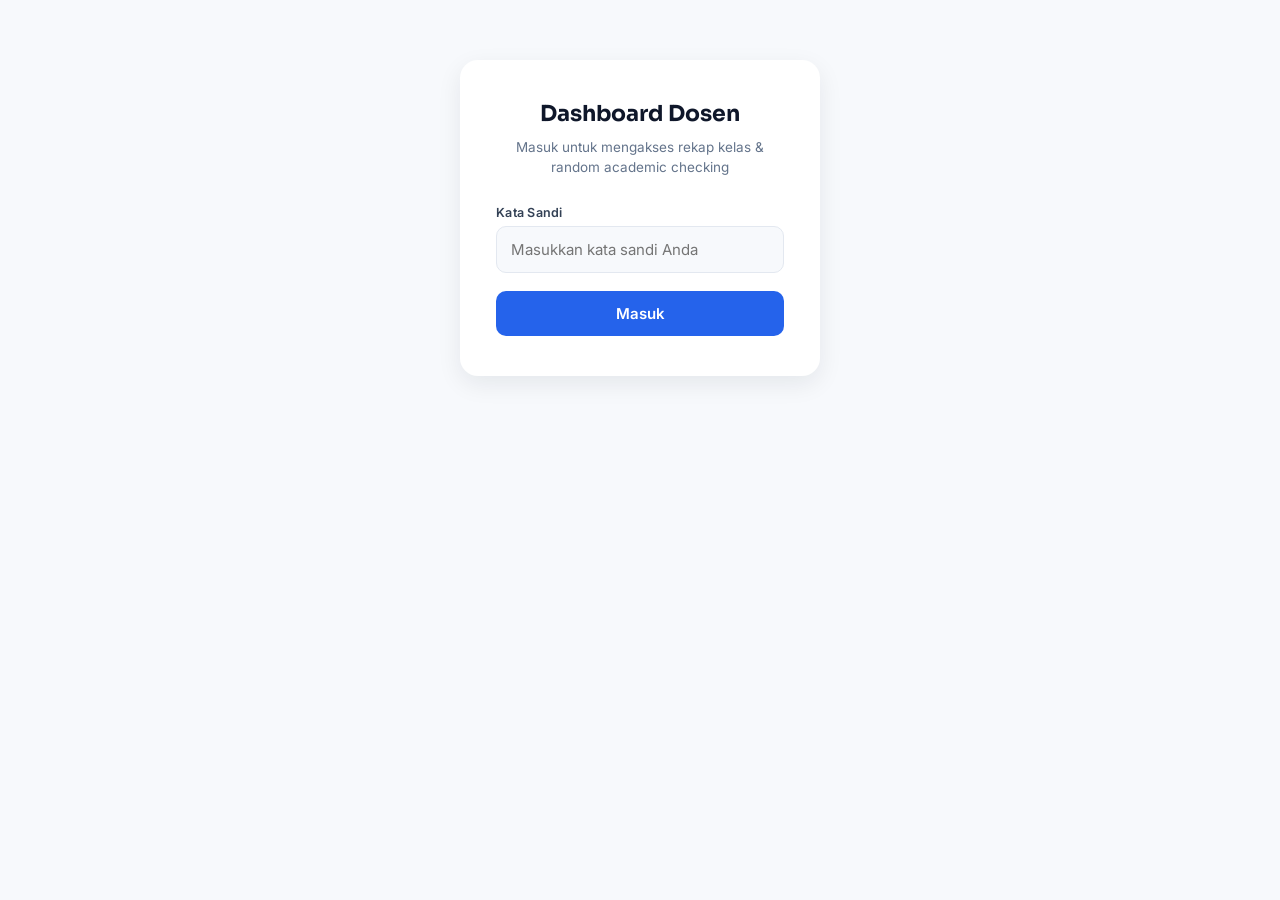
<file: admin.html>
<!DOCTYPE html>
<html lang="id">
<head>
<meta charset="UTF-8">
<meta name="viewport" content="width=device-width, initial-scale=1.0">
<title>Dashboard Dosen — Monitoring Perkuliahan</title>
<link href="https://fonts.googleapis.com/css2?family=Sora:wght@400;600;700&family=Inter:wght@400;500;600&display=swap" rel="stylesheet">
<link rel="stylesheet" href="style.css">
</head>
<body>
<div id="page-admin-login" class="login-card" style="margin:60px auto;max-width:360px;">
  <h1>Dashboard Dosen</h1>
  <p class="login-sub">Masuk untuk mengakses rekap kelas & random academic checking</p>
  <div class="login-form">
    <label for="admin-password">Kata Sandi</label>
    <form onsubmit="return false;" autocomplete="off">
  <input id="admin-password" name="admin-password" type="password"
         placeholder="Masukkan kata sandi Anda"
         autocomplete="new-password">
</form>
    <div class="login-error" id="admin-login-error"></div>
    <button class="btn-primary" id="btn-admin-login"><span class="btn-label">Masuk</span></button>
  </div>
</div>
<div id="page-admin-pilih" style="display:none;max-width:360px;margin:60px auto;" class="login-card">
  <h1>Pilih Kelas</h1>
  <div class="login-form">
    <label for="admin-matkul-select">Mata Kuliah</label>
    <select id="admin-matkul-select"><option value="">Memuat...</option></select>
    <label for="admin-kelas-select" style="margin-top:14px;">Kelas</label>
    <select id="admin-kelas-select"><option value="">Pilih mata kuliah dahulu</option></select>
    <button class="btn-primary" id="btn-admin-tampilkan" style="margin-top:16px;"><span class="btn-label">Tampilkan Dashboard</span></button>
  </div>
</div>
<div id="page-admin-dashboard" style="display:none;max-width:1100px;margin:24px auto;padding:0 16px;">
  <div class="panel-card">
    <h2>A. Rekap Seluruh Kelas</h2>
    <p class="panel-desc" id="rekap-context-info">Mata Kuliah: – &middot; – &middot; Prodi: –</p>
    <div class="table-scroll">
      <table>
        <thead><tr>
          <th>No</th><th>Nama</th>
          <th>Kehadiran</th><th>Tugas KKNI</th><th>Rata-Rata Nilai KKNI</th><th>UTS</th><th>UAS</th>
        </tr></thead>
        <tbody id="tbl-rekap"></tbody>
      </table>
    </div>
  </div>
  <div class="panel-card">
    <h2>B. Random Academic Checking</h2>
    <p class="panel-desc">40% mahasiswa dipilih acak dari yang sudah mengumpulkan tiap jenis tugas.</p>
    <div class="table-scroll">
      <table>
        <thead><tr><th>No.</th><th>Jenis Tugas</th><th>Mahasiswa Terpilih (40%)</th><th></th></tr></thead>
        <tbody id="tbl-random-checking"></tbody>
      </table>
    </div>
  </div>
</div>
<script src="admin.js?v=20260907"></script>
</body>
</html>
</file>
<file: style.css>
/* ============================================================
   1. DESAIN TOKEN (variabel warna & ukuran)
   Ubah warna aplikasi cukup di sini, tidak perlu cari di file lain.
   ============================================================ */
:root{
  --navy-900:#0B1E33;
  --navy-800:#122A45;
  --navy-700:#1B3A5C;
  --blue-600:#2563EB;
  --blue-500:#3B82F6;
  --blue-50:#EEF4FF;
  --slate-50:#F7F9FC;
  --slate-100:#F0F3F8;
  --slate-200:#E3E8F0;
  --slate-400:#94A3B8;
  --slate-500:#64748B;
  --slate-700:#334155;
  --slate-900:#0F172A;
  --white:#FFFFFF;
  --green-600:#15803D;
  --green-50:#EFFAF2;
  --amber-600:#B45309;
  --amber-50:#FEF7E8;
  --red-600:#B91C1C;
  --red-50:#FDEEEE;
  --radius-md:12px;
  --radius-lg:18px;
  --shadow-sm:0 1px 2px rgba(15,23,42,.06), 0 1px 6px rgba(15,23,42,.04);
  --shadow-md:0 8px 24px rgba(15,23,42,.08);
  --font-display:'Sora', sans-serif;
  --font-body:'Inter', sans-serif;
}
*{box-sizing:border-box;}
html,body{margin:0;padding:0;}
body{
  font-family:var(--font-body);
  background:var(--slate-50);
  color:var(--slate-900);
  -webkit-font-smoothing:antialiased;
}
h1,h2,h3,h4{font-family:var(--font-display); margin:0; color:var(--slate-900);}
p{margin:0;}
button{font-family:inherit; cursor:pointer;}
::selection{background:var(--blue-50); color:var(--navy-900);}

a:focus-visible, button:focus-visible, input:focus-visible{
  outline:2px solid var(--blue-600); outline-offset:2px;
}

/* ============================================================
   2. HALAMAN LOGIN / INPUT NIM
   ============================================================ */
#page-login{
  min-height:100vh;
  display:flex;
  align-items:center;
  justify-content:center;
  padding:24px;
  background:
    radial-gradient(circle at 15% 20%, rgba(59,130,246,.15), transparent 45%),
    radial-gradient(circle at 85% 80%, rgba(37,99,235,.12), transparent 40%),
    linear-gradient(rgba(11,30,51,.75), rgba(11,30,51,.85)),
    url('https://unimed.ac.id/themes/unimed-template/assets/background.jpg') center/cover no-repeat;
  background-color:var(--navy-900); /* fallback kalau gambar gagal load */
}
.login-card{
  width:100%;
  max-width:420px;
  background:var(--white);
  border-radius:var(--radius-lg);
  box-shadow:var(--shadow-md);
  padding:40px 36px;
  text-align:center;
}
.login-mark{
  width:60px;height:60px;
  margin:0 auto 16px;
  border-radius:50%;              /* bulat, cocok untuk lambang universitas */
  background:var(--white);        /* latar putih supaya lambang terlihat jelas */
  border:1px solid var(--slate-200);
  display:flex; align-items:center; justify-content:center;
  padding:8px;
  color:var(--white); font-family:var(--font-display); font-weight:700; font-size:20px;
}

.login-mark img{
  width:100%;
  height:100%;
  object-fit:contain;   /* bukan cover */
}



.login-card h1{font-size:22px; font-weight:700; line-height:1.3;}
.login-sub{
  margin-top:8px; color:var(--slate-500); font-size:13.5px; line-height:1.5;
}
.login-form{margin-top:28px; text-align:left;}
.login-form label{
  display:block; font-size:12.5px; font-weight:600; color:var(--slate-700);
  margin-bottom:6px; letter-spacing:.02em;
}
.login-form input, .login-form select{
  width:100%; padding:13px 14px; font-size:15px;
  border:1.5px solid var(--slate-200); border-radius:10px;
  background:var(--slate-50); color:var(--slate-900);
  transition:border-color .15s, background .15s;
  font-family:inherit;
}
.login-form input:focus, .login-form select:focus{
  border-color:var(--blue-600); background:var(--white); outline:none;
}
.login-error{
  display:none; margin-top:10px; padding:10px 12px;
  background:var(--red-50); color:var(--red-600);
  border-radius:8px; font-size:13px; text-align:left; line-height:1.4;
}
.login-error.show{display:block;}
.btn-primary{
  width:100%; margin-top:18px; padding:13px 16px;
  background:var(--blue-600); color:var(--white); border:none; border-radius:10px;
  font-size:15px; font-weight:600; display:flex; align-items:center; justify-content:center; gap:8px;
  transition:background .15s, transform .1s;
}
.btn-primary:hover{background:var(--navy-700);}
.btn-primary:active{transform:scale(.98);}
.btn-primary:disabled{opacity:.7; cursor:default;}
.spinner{
  width:16px;height:16px; border-radius:50%;
  border:2px solid rgba(255,255,255,.4); border-top-color:#fff;
  animation:spin .7s linear infinite; display:none;
}
.btn-primary.loading .spinner{display:inline-block;}
.btn-primary.loading .btn-label{opacity:.85;}
@keyframes spin{to{transform:rotate(360deg);}}
.login-hint{
  margin-top:22px; font-size:12px; color:var(--slate-400);
}

/* ============================================================
   3. LAYOUT DASHBOARD (sidebar + konten)
   ============================================================ */
#page-dashboard{display:none; min-height:100vh;}
#page-dashboard.active{display:flex;}

.sidebar{
  width:236px; flex-shrink:0;
  background:var(--navy-900);
  color:var(--white);
  padding:22px 16px;
  display:flex; flex-direction:column;
  position:sticky; top:0; height:100vh;
}
.sidebar-brand{
  display:flex; align-items:center; gap:10px;
  padding:6px 8px 22px;
  border-bottom:1px solid rgba(255,255,255,.08);
  margin-bottom:16px;
}
.sidebar-brand .mark{
  width:40px;height:40px;
  border-radius:50%;
  background:var(--white);
  display:flex;align-items:center;justify-content:center;
  padding:5px;
  flex-shrink:0;
  font-family:var(--font-display); font-weight:700; font-size:14px;
}

.sidebar-brand .mark img{
  width:100%;
  height:100%;
  object-fit:contain;   /* sebelumnya: cover */
  border-radius:inherit;
}

.sidebar-brand .name{font-family:var(--font-display); font-size:13.5px; font-weight:600; line-height:1.3;}
.sidebar-brand .name span{display:block; font-size:10.5px; color:var(--slate-400); font-weight:500; margin-top:1px;}

.nav-item{
  display:flex; align-items:center; gap:11px;
  padding:10px 12px; border-radius:9px; margin-bottom:2px;
  color:rgba(255,255,255,.68); font-size:13.5px; font-weight:500;
  background:none; border:none; width:100%; text-align:left;
}
.nav-item svg{flex-shrink:0; opacity:.85;}
.nav-item:hover{background:rgba(255,255,255,.06); color:var(--white);}
.nav-item.active{background:var(--blue-600); color:var(--white);}

.sidebar-footer{margin-top:auto; padding-top:14px; border-top:1px solid rgba(255,255,255,.08);}
.btn-ghost-light{
  width:100%; padding:10px 12px; border-radius:9px;
  background:rgba(255,255,255,.06); border:1px solid rgba(255,255,255,.1);
  color:rgba(255,255,255,.8); font-size:13px; font-weight:500;
  display:flex; align-items:center; gap:8px;
}
.btn-ghost-light:hover{background:rgba(255,255,255,.12); color:var(--white);}

.main{flex:1; min-width:0; padding:26px 32px 60px;}

.topbar{
  display:flex; align-items:flex-end; justify-content:space-between; gap:16px;
  margin-bottom:24px; flex-wrap:wrap;
}
.topbar h1{font-size:21px; font-weight:700;}
.topbar .meta{margin-top:6px; font-size:13px; color:var(--slate-500); display:flex; gap:14px; flex-wrap:wrap;}
.topbar .meta b{color:var(--slate-700); font-weight:600;}
.mobile-menu-btn{display:none;}

/* ============================================================
   4. KARTU RINGKASAN (ring progress)
   ============================================================ */
.summary-grid{
  display:grid; grid-template-columns:repeat(4, 1fr); gap:16px; margin-bottom:28px;
}
.summary-card{
  background:var(--white); border:1px solid var(--slate-200); border-radius:var(--radius-lg);
  padding:18px 18px 20px; box-shadow:var(--shadow-sm);
  display:flex; align-items:center; gap:14px;
}
.ring{position:relative; width:58px; height:58px; flex-shrink:0;}
.ring svg{transform:rotate(-90deg);}
.ring-track{fill:none; stroke:var(--slate-200); stroke-width:5;}
.ring-value{fill:none; stroke-width:5; stroke-linecap:round; transition:stroke-dashoffset 1s ease;}
.ring-label{
  position:absolute; inset:0; display:flex; align-items:center; justify-content:center;
  font-size:12px; font-weight:700; font-family:var(--font-display); color:var(--slate-900);
}
.summary-text .label{font-size:12px; color:var(--slate-500); font-weight:600; text-transform:uppercase; letter-spacing:.03em;}
.summary-text .value{font-size:19px; font-weight:700; margin-top:3px; font-family:var(--font-display);}
.summary-text .sub{font-size:11.5px; color:var(--slate-400); margin-top:2px;}

/* ============================================================
   5. PANEL / SECTION
   ============================================================ */
.section-panel{display:none;}
.section-panel.active{display:block;}
.panel-card{
  background:var(--white); border:1px solid var(--slate-200); border-radius:var(--radius-lg);
  box-shadow:var(--shadow-sm); padding:22px; margin-bottom:20px;
}
.panel-card h2{font-size:15.5px; font-weight:700;}
.panel-card .panel-desc{font-size:12.5px; color:var(--slate-500); margin-top:4px; line-height:1.5;}
.panel-head{display:flex; align-items:flex-start; justify-content:space-between; gap:12px; margin-bottom:16px; flex-wrap:wrap;}

.stat-row{display:grid; grid-template-columns:repeat(3, 1fr); gap:14px; margin-bottom:6px;}
.stat-row.cols-2{grid-template-columns:repeat(2, 1fr);}
.stat-box{
  background:var(--slate-50); border:1px solid var(--slate-200); border-radius:12px;
  padding:14px 16px;
}
.stat-box .n{font-family:var(--font-display); font-size:22px; font-weight:700;}
.stat-box .t{font-size:12px; color:var(--slate-500); margin-top:2px;}

table{width:100%; border-collapse:collapse; font-size:13.5px;}
thead th{
  text-align:left; font-size:11.5px; text-transform:uppercase; letter-spacing:.03em;
  color:var(--slate-400); font-weight:700; padding:10px 12px; border-bottom:1.5px solid var(--slate-200);
  white-space:nowrap;
}
tbody td{padding:12px; border-bottom:1px solid var(--slate-100); color:var(--slate-700);}
tbody tr:last-child td{border-bottom:none;}
.table-scroll{overflow-x:auto; -webkit-overflow-scrolling:touch;}

.badge{
  display:inline-flex; align-items:center; gap:5px;
  padding:4px 10px; border-radius:999px; font-size:12px; font-weight:600;
}
.badge-green{background:var(--green-50); color:var(--green-600);}
.badge-amber{background:var(--amber-50); color:var(--amber-600);}
.badge-red{background:var(--red-50); color:var(--red-600);}
.badge-blue{background:var(--blue-50); color:var(--blue-600);}

.filter-row{display:flex; gap:8px; flex-wrap:wrap;}
.chip{
  padding:7px 14px; border-radius:999px; font-size:12.5px; font-weight:600;
  border:1.5px solid var(--slate-200); background:var(--white); color:var(--slate-500);
}
.chip.active{background:var(--navy-900); border-color:var(--navy-900); color:var(--white);}

.grid-2{display:grid; grid-template-columns:1.3fr 1fr; gap:20px;}
.chart-box{position:relative; height:220px;}
.chart-box.tall{height:260px;}

.progress-line{margin-bottom:14px;}
.progress-line .pl-top{display:flex; justify-content:space-between; font-size:12.5px; margin-bottom:6px;}
.progress-line .pl-top b{font-weight:600; color:var(--slate-700);}
.progress-line .pl-top span{color:var(--slate-500); font-weight:600;}
.progress-track{height:8px; background:var(--slate-100); border-radius:99px; overflow:hidden;}
.progress-fill{height:100%; border-radius:99px; background:var(--blue-600);}

.rapi-task-card{
  border:1px solid var(--slate-200); border-radius:14px; padding:16px 18px; margin-bottom:14px; background:var(--slate-50);
}
.rapi-task-card h4{font-size:13.5px; font-weight:700; margin-bottom:12px;}

.empty-state{
  text-align:center; padding:40px 20px; color:var(--slate-400);
}
.empty-state p{font-size:13.5px; font-weight:500;}

.profile-grid{display:grid; grid-template-columns:repeat(2,1fr); gap:16px;}
.profile-item{padding:14px 16px; background:var(--slate-50); border:1px solid var(--slate-200); border-radius:12px;}
.profile-item .l{font-size:11.5px; color:var(--slate-400); text-transform:uppercase; font-weight:700; letter-spacing:.03em;}
.profile-item .v{font-size:14.5px; font-weight:600; margin-top:4px; color:var(--slate-900);}

/* ============================================================
   6. LOADING & PESAN
   ============================================================ */
.page-loading-msg{
  position:fixed; top:18px; left:50%; transform:translateX(-50%);
  background:var(--navy-900); color:var(--white); padding:10px 18px;
  border-radius:999px; font-size:12.5px; font-weight:600; display:none;
  align-items:center; gap:8px; z-index:100; box-shadow:var(--shadow-md);
}
.page-loading-msg.show{display:flex;}
.page-loading-msg .spinner{border-color:rgba(255,255,255,.35); border-top-color:#fff; display:inline-block;}

/* ============================================================
   7. RESPONSIVE
   Desktop >=1200 · Tablet 768-1199 · Mobile <768
   ============================================================ */
@media (max-width:1199px){
  .summary-grid{grid-template-columns:repeat(2,1fr);}
  .grid-2{grid-template-columns:1fr;}
  .sidebar{width:200px;}
  .main{padding:22px;}
}
@media (max-width:767px){
  #page-dashboard.active{display:block;}
  .sidebar{
    position:fixed; left:0; top:0; bottom:0; z-index:40; width:230px;
    transform:translateX(-100%); transition:transform .25s ease; height:100dvh;
  }
  .sidebar.open{transform:translateX(0);}
  .sidebar-overlay{display:none; position:fixed; inset:0; background:rgba(11,30,51,.45); z-index:30;}
  .sidebar-overlay.show{display:block;}
  .main{padding:16px 14px 90px;}
  .mobile-menu-btn{
    display:flex; align-items:center; justify-content:center;
    width:38px;height:38px; border-radius:10px; border:1px solid var(--slate-200);
    background:var(--white); flex-shrink:0;
  }
  .topbar{align-items:center;}
  .topbar-left{display:flex; align-items:center; gap:12px;}
  .summary-grid{grid-template-columns:1fr 1fr; gap:10px;}
  .summary-card{padding:14px; flex-direction:column; align-items:flex-start; gap:10px;}
  .stat-row{grid-template-columns:1fr; gap:10px;}
  .profile-grid{grid-template-columns:1fr;}
  .bottom-nav{
    display:flex; position:fixed; left:0; right:0; bottom:0; z-index:20;
    background:var(--white); border-top:1px solid var(--slate-200);
    padding:8px 6px calc(8px + env(safe-area-inset-bottom));
    justify-content:space-around;
  }
  .bottom-nav button{
    display:flex; flex-direction:column; align-items:center; gap:3px;
    background:none; border:none; color:var(--slate-400); font-size:10.5px; font-weight:600; padding:4px 8px;
  }
  .bottom-nav button.active{color:var(--blue-600);}
}
@media (min-width:768px){ .bottom-nav{display:none;} }
</file>
